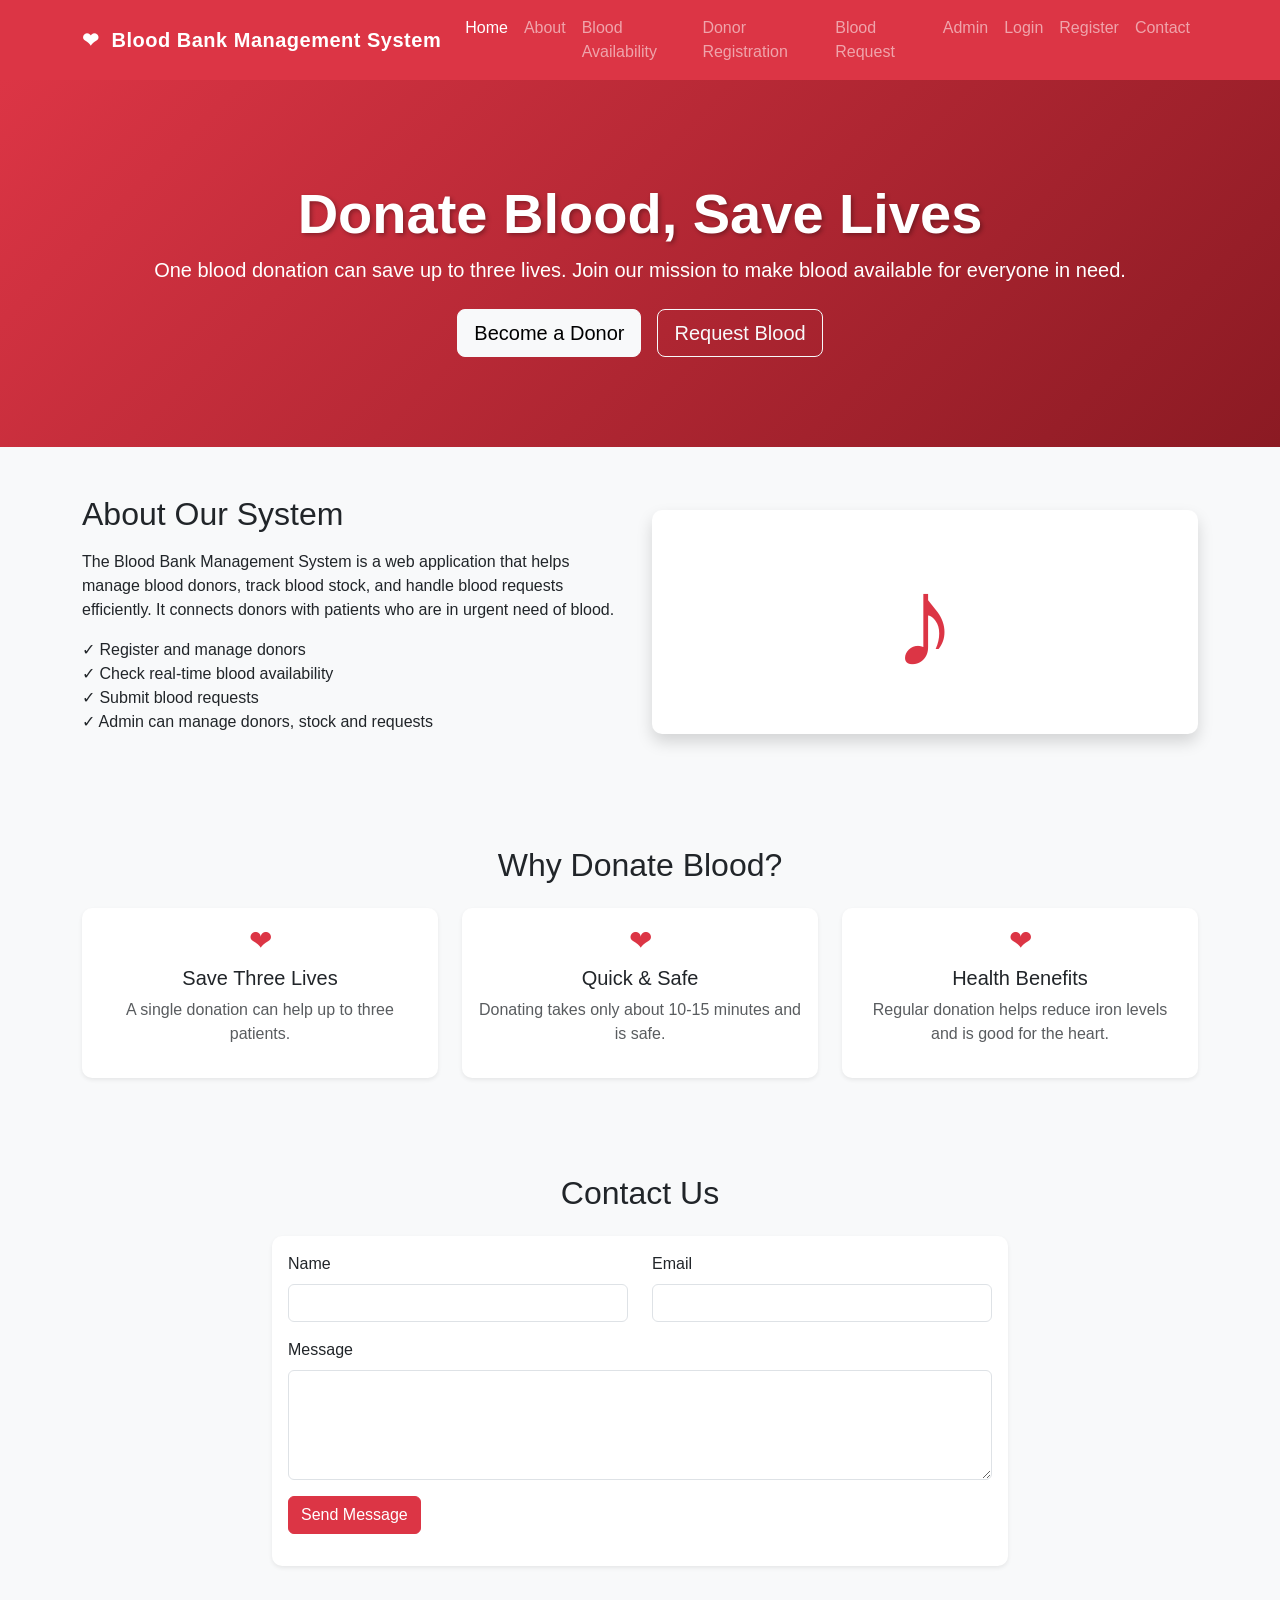
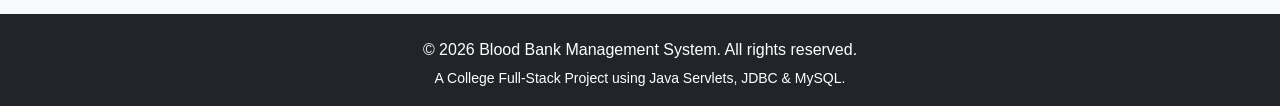
<file: src/main/webapp/index.html>
<!DOCTYPE html>
<html lang="en">
<head>
    <meta charset="UTF-8">
    <meta name="viewport" content="width=device-width, initial-scale=1.0">
    <title>Home | Blood Bank Management System</title>
    <link href="https://cdn.jsdelivr.net/npm/bootstrap@5.3.3/dist/css/bootstrap.min.css" rel="stylesheet">
    <link rel="stylesheet" href="css/style.css">
</head>
<body>

    <!-- Navbar -->
    <nav class="navbar navbar-expand-lg navbar-dark bg-danger">
        <div class="container">
            <a class="navbar-brand fw-bold" href="index.html">
                <span class="heart-icon">&#10084;</span> Blood Bank Management System
            </a>
            <button class="navbar-toggler" type="button" data-bs-toggle="collapse" data-bs-target="#navMenu">
                <span class="navbar-toggler-icon"></span>
            </button>
            <div class="collapse navbar-collapse" id="navMenu">
                <ul class="navbar-nav ms-auto">
                    <li class="nav-item"><a class="nav-link active" href="index.html">Home</a></li>
                    <li class="nav-item"><a class="nav-link" href="#about">About</a></li>
                    <li class="nav-item"><a class="nav-link" href="blood-availability">Blood Availability</a></li>
                    <li class="nav-item"><a class="nav-link" href="donor.html">Donor Registration</a></li>
                    <li class="nav-item"><a class="nav-link" href="blood-request.html">Blood Request</a></li>
                    <li class="nav-item"><a class="nav-link" href="admin-login.html">Admin</a></li>
                    <li class="nav-item"><a class="nav-link" href="login.html">Login</a></li>
                    <li class="nav-item"><a class="nav-link" href="register.html">Register</a></li>
                    <li class="nav-item"><a class="nav-link" href="#contact">Contact</a></li>
                </ul>
            </div>
        </div>
    </nav>

    <!-- Hero Section -->
    <section class="hero-section text-center text-white">
        <div class="container">
            <h1 class="display-4 fw-bold">Donate Blood, Save Lives</h1>
            <p class="lead">One blood donation can save up to three lives. Join our mission
               to make blood available for everyone in need.</p>
            <div class="d-flex justify-content-center gap-3 mt-4">
                <a href="donor.html" class="btn btn-light btn-lg">Become a Donor</a>
                <a href="blood-request.html" class="btn btn-outline-light btn-lg">Request Blood</a>
            </div>
        </div>
    </section>

    <!-- About Section -->
    <section id="about" class="py-5">
        <div class="container">
            <div class="row align-items-center">
                <div class="col-md-6">
                    <h2 class="mb-3">About Our System</h2>
                    <p>
                        The Blood Bank Management System is a web application that helps manage blood
                        donors, track blood stock, and handle blood requests efficiently. It connects
                        donors with patients who are in urgent need of blood.
                    </p>
                    <ul class="list-unstyled">
                        <li>&#10003; Register and manage donors</li>
                        <li>&#10003; Check real-time blood availability</li>
                        <li>&#10003; Submit blood requests</li>
                        <li>&#10003; Admin can manage donors, stock and requests</li>
                    </ul>
                </div>
                <div class="col-md-6">
                    <div class="card shadow">
                        <div class="card-body">
                            <div class="text-center text-danger" style="font-size: 8rem;">&#9834;</div>
                        </div>
                    </div>
                </div>
            </div>
        </div>
    </section>

    <!-- Blood Donation Awareness -->
    <section class="awareness-section py-5 bg-light">
        <div class="container">
            <h2 class="text-center mb-4">Why Donate Blood?</h2>
            <div class="row text-center g-4">
                <div class="col-md-4">
                    <div class="card shadow-sm h-100">
                        <div class="card-body">
                            <h3 class="text-danger">&#10084;</h3>
                            <h5>Save Three Lives</h5>
                            <p class="text-muted">A single donation can help up to three patients.</p>
                        </div>
                    </div>
                </div>
                <div class="col-md-4">
                    <div class="card shadow-sm h-100">
                        <div class="card-body">
                            <h3 class="text-danger">&#10084;</h3>
                            <h5>Quick &amp; Safe</h5>
                            <p class="text-muted">Donating takes only about 10-15 minutes and is safe.</p>
                        </div>
                    </div>
                </div>
                <div class="col-md-4">
                    <div class="card shadow-sm h-100">
                        <div class="card-body">
                            <h3 class="text-danger">&#10084;</h3>
                            <h5>Health Benefits</h5>
                            <p class="text-muted">Regular donation helps reduce iron levels and is good for the heart.</p>
                        </div>
                    </div>
                </div>
            </div>
        </div>
    </section>

    <!-- Contact Section -->
    <section id="contact" class="py-5">
        <div class="container">
            <h2 class="text-center mb-4">Contact Us</h2>
            <div class="row justify-content-center">
                <div class="col-md-8">
                    <div class="card shadow-sm">
                        <div class="card-body">
                            <form onsubmit="submitContact(); return false;">
                                <div class="row">
                                    <div class="col-md-6 mb-3">
                                        <label class="form-label">Name</label>
                                        <input type="text" class="form-control" id="contactName" required>
                                    </div>
                                    <div class="col-md-6 mb-3">
                                        <label class="form-label">Email</label>
                                        <input type="email" class="form-control" id="contactEmail" required>
                                    </div>
                                </div>
                                <div class="mb-3">
                                    <label class="form-label">Message</label>
                                    <textarea class="form-control" id="contactMessage" rows="4" required></textarea>
                                </div>
                                <button type="submit" class="btn btn-danger">Send Message</button>
                            </form>
                            <div id="contactMsg" class="mt-3"></div>
                        </div>
                    </div>
                </div>
            </div>
        </div>
    </section>

    <!-- Footer -->
    <footer class="footer bg-dark text-white pt-4 pb-3">
        <div class="container text-center">
            <p class="mb-1">&copy; 2026 Blood Bank Management System. All rights reserved.</p>
            <small>A College Full-Stack Project using Java Servlets, JDBC &amp; MySQL.</small>
        </div>
    </footer>

    <script src="https://cdn.jsdelivr.net/npm/bootstrap@5.3.3/dist/js/bootstrap.bundle.min.js"></script>
    <script src="js/script.js"></script>
</body>
</html>
</file>
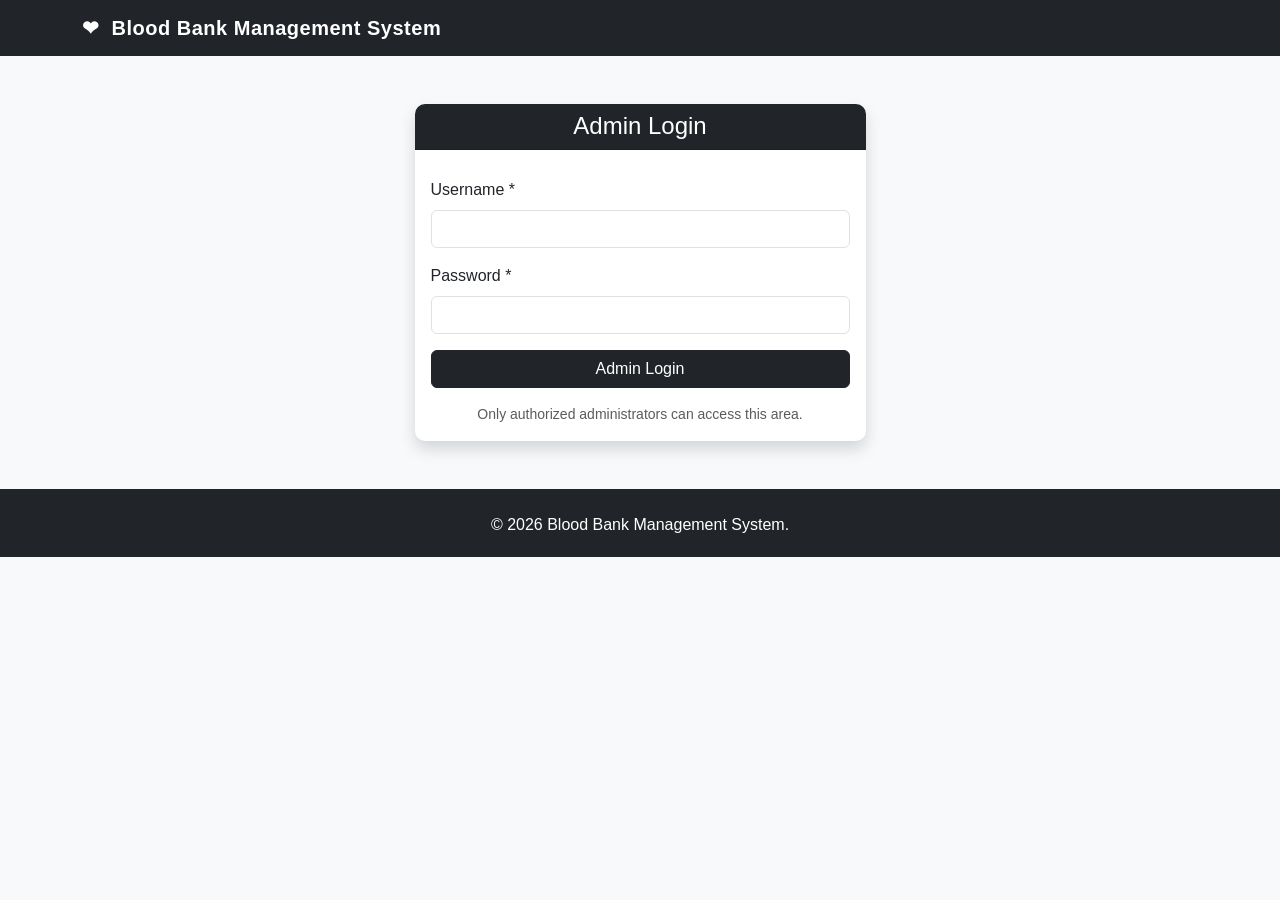
<file: src/main/webapp/admin-login.html>
<!DOCTYPE html>
<html lang="en">
<head>
    <meta charset="UTF-8">
    <meta name="viewport" content="width=device-width, initial-scale=1.0">
    <title>Admin Login | Blood Bank Management System</title>
    <link href="https://cdn.jsdelivr.net/npm/bootstrap@5.3.3/dist/css/bootstrap.min.css" rel="stylesheet">
    <link rel="stylesheet" href="css/style.css">
</head>
<body>

    <nav class="navbar navbar-expand-lg navbar-dark bg-dark">
        <div class="container">
            <a class="navbar-brand fw-bold" href="index.html">
                <span class="heart-icon">&#10084;</span> Blood Bank Management System
            </a>
        </div>
    </nav>

    <div class="container my-5">
        <div class="row justify-content-center">
            <div class="col-md-5">
                <div class="card shadow">
                    <div class="card-header bg-dark text-white text-center">
                        <h4 class="mb-0">Admin Login</h4>
                    </div>
                    <div class="card-body">
                        <div id="msgBox"></div>
                        <form action="AdminLoginServlet" method="post" id="adminLoginForm" novalidate>
                            <div class="mb-3">
                                <label class="form-label">Username *</label>
                                <input type="text" name="username" id="username" class="form-control" required>
                            </div>
                            <div class="mb-3">
                                <label class="form-label">Password *</label>
                                <input type="password" name="password" id="password" class="form-control" required>
                            </div>
                            <button type="submit" class="btn btn-dark w-100">Admin Login</button>
                            <p class="text-center text-muted mt-3 mb-0 small">
                                Only authorized administrators can access this area.
                            </p>
                        </form>
                    </div>
                </div>
            </div>
        </div>
    </div>

    <footer class="footer bg-dark text-white pt-4 pb-3 mt-5">
        <div class="container text-center">
            <p class="mb-1">&copy; 2026 Blood Bank Management System.</p>
        </div>
    </footer>

    <script src="https://cdn.jsdelivr.net/npm/bootstrap@5.3.3/dist/js/bootstrap.bundle.min.js"></script>
    <script src="js/script.js"></script>
</body>
</html>
</file>
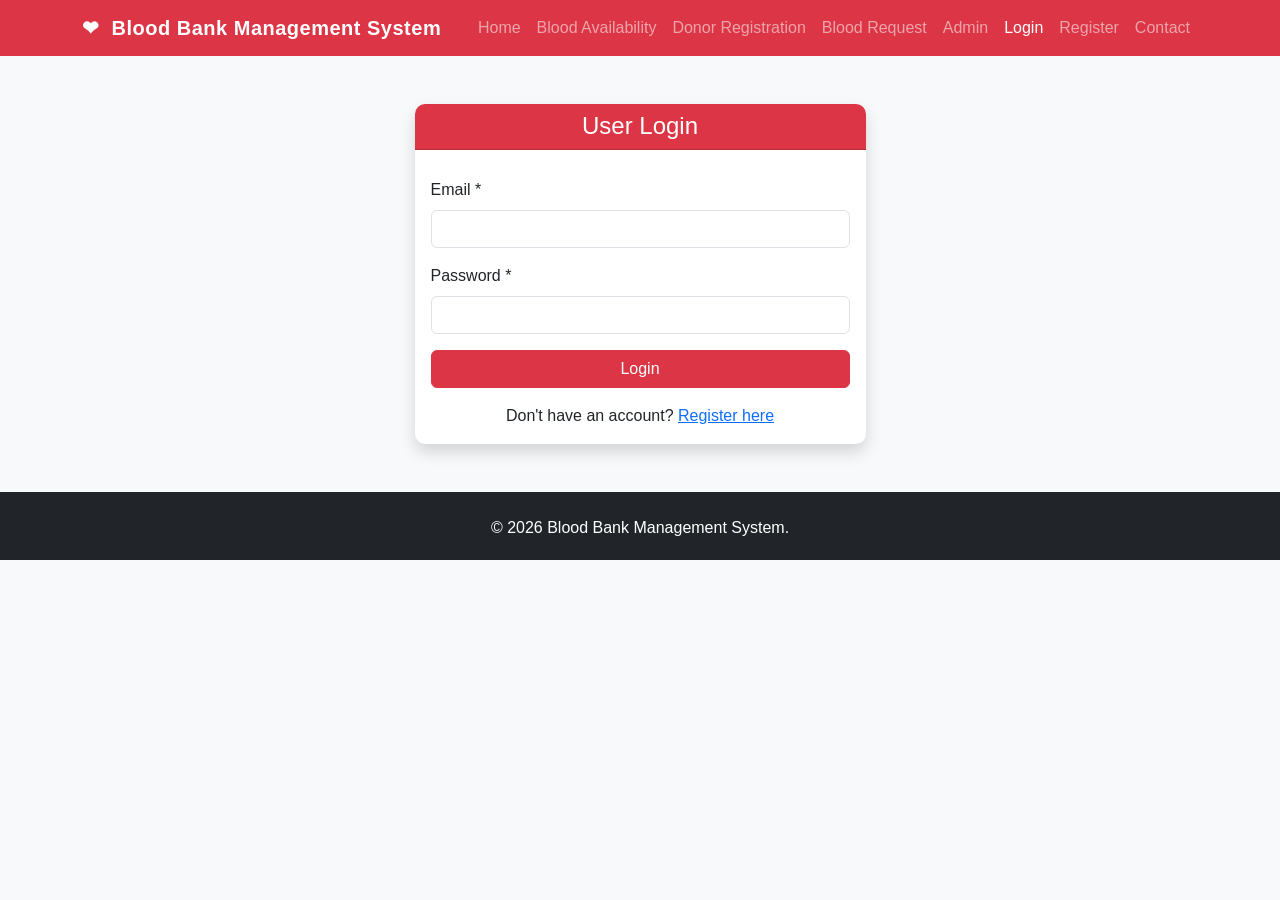
<file: src/main/webapp/login.html>
<!DOCTYPE html>
<html lang="en">
<head>
    <meta charset="UTF-8">
    <meta name="viewport" content="width=device-width, initial-scale=1.0">
    <title>Login | Blood Bank Management System</title>
    <link href="https://cdn.jsdelivr.net/npm/bootstrap@5.3.3/dist/css/bootstrap.min.css" rel="stylesheet">
    <link rel="stylesheet" href="css/style.css">
</head>
<body>

    <nav class="navbar navbar-expand-lg navbar-dark bg-danger">
        <div class="container">
            <a class="navbar-brand fw-bold" href="index.html">
                <span class="heart-icon">&#10084;</span> Blood Bank Management System
            </a>
            <button class="navbar-toggler" type="button" data-bs-toggle="collapse" data-bs-target="#navMenu">
                <span class="navbar-toggler-icon"></span>
            </button>
            <div class="collapse navbar-collapse" id="navMenu">
                <ul class="navbar-nav ms-auto">
                    <li class="nav-item"><a class="nav-link" href="index.html">Home</a></li>
                    <li class="nav-item"><a class="nav-link" href="blood-availability">Blood Availability</a></li>
                    <li class="nav-item"><a class="nav-link" href="donor.html">Donor Registration</a></li>
                    <li class="nav-item"><a class="nav-link" href="blood-request.html">Blood Request</a></li>
                    <li class="nav-item"><a class="nav-link" href="admin-login.html">Admin</a></li>
                    <li class="nav-item"><a class="nav-link active" href="login.html">Login</a></li>
                    <li class="nav-item"><a class="nav-link" href="register.html">Register</a></li>
                    <li class="nav-item"><a class="nav-link" href="index.html#contact">Contact</a></li>
                </ul>
            </div>
        </div>
    </nav>

    <div class="container my-5">
        <div class="row justify-content-center">
            <div class="col-md-5">
                <div class="card shadow">
                    <div class="card-header bg-danger text-white text-center">
                        <h4 class="mb-0">User Login</h4>
                    </div>
                    <div class="card-body">
                        <div id="msgBox"></div>
                        <form action="LoginServlet" method="post" id="loginForm" novalidate>
                            <div class="mb-3">
                                <label class="form-label">Email *</label>
                                <input type="email" name="email" id="email" class="form-control" required>
                            </div>
                            <div class="mb-3">
                                <label class="form-label">Password *</label>
                                <input type="password" name="password" id="password" class="form-control" required>
                            </div>
                            <button type="submit" class="btn btn-danger w-100">Login</button>
                            <p class="text-center mt-3 mb-0">
                                Don't have an account? <a href="register.html">Register here</a>
                            </p>
                        </form>
                    </div>
                </div>
            </div>
        </div>
    </div>

    <footer class="footer bg-dark text-white pt-4 pb-3 mt-5">
        <div class="container text-center">
            <p class="mb-1">&copy; 2026 Blood Bank Management System.</p>
        </div>
    </footer>

    <script src="https://cdn.jsdelivr.net/npm/bootstrap@5.3.3/dist/js/bootstrap.bundle.min.js"></script>
    <script src="js/script.js"></script>
</body>
</html>
</file>
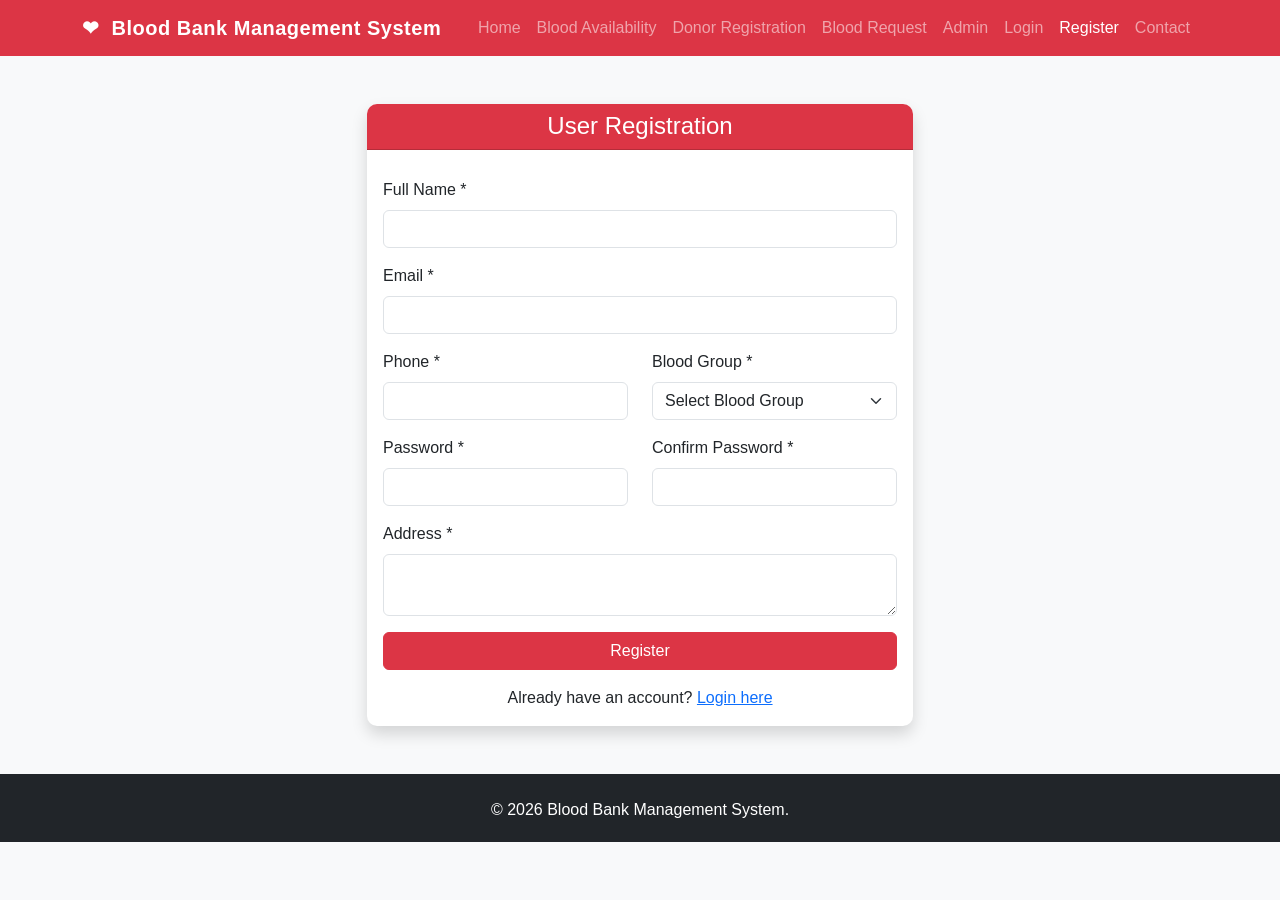
<file: src/main/webapp/register.html>
<!DOCTYPE html>
<html lang="en">
<head>
    <meta charset="UTF-8">
    <meta name="viewport" content="width=device-width, initial-scale=1.0">
    <title>Register | Blood Bank Management System</title>
    <link href="https://cdn.jsdelivr.net/npm/bootstrap@5.3.3/dist/css/bootstrap.min.css" rel="stylesheet">
    <link rel="stylesheet" href="css/style.css">
</head>
<body>

    <nav class="navbar navbar-expand-lg navbar-dark bg-danger">
        <div class="container">
            <a class="navbar-brand fw-bold" href="index.html">
                <span class="heart-icon">&#10084;</span> Blood Bank Management System
            </a>
            <button class="navbar-toggler" type="button" data-bs-toggle="collapse" data-bs-target="#navMenu">
                <span class="navbar-toggler-icon"></span>
            </button>
            <div class="collapse navbar-collapse" id="navMenu">
                <ul class="navbar-nav ms-auto">
                    <li class="nav-item"><a class="nav-link" href="index.html">Home</a></li>
                    <li class="nav-item"><a class="nav-link" href="blood-availability">Blood Availability</a></li>
                    <li class="nav-item"><a class="nav-link" href="donor.html">Donor Registration</a></li>
                    <li class="nav-item"><a class="nav-link" href="blood-request.html">Blood Request</a></li>
                    <li class="nav-item"><a class="nav-link" href="admin-login.html">Admin</a></li>
                    <li class="nav-item"><a class="nav-link" href="login.html">Login</a></li>
                    <li class="nav-item"><a class="nav-link active" href="register.html">Register</a></li>
                    <li class="nav-item"><a class="nav-link" href="index.html#contact">Contact</a></li>
                </ul>
            </div>
        </div>
    </nav>

    <div class="container my-5">
        <div class="row justify-content-center">
            <div class="col-md-7 col-lg-6">
                <div class="card shadow">
                    <div class="card-header bg-danger text-white text-center">
                        <h4 class="mb-0">User Registration</h4>
                    </div>
                    <div class="card-body">
                        <div id="msgBox"></div>
                        <form action="RegisterServlet" method="post" id="registerForm" novalidate>
                            <div class="mb-3">
                                <label class="form-label">Full Name *</label>
                                <input type="text" name="fullName" id="fullName" class="form-control" required>
                            </div>
                            <div class="mb-3">
                                <label class="form-label">Email *</label>
                                <input type="email" name="email" id="email" class="form-control" required>
                            </div>
                            <div class="row">
                                <div class="col-md-6 mb-3">
                                    <label class="form-label">Phone *</label>
                                    <input type="tel" name="phone" id="phone" class="form-control" required>
                                </div>
                                <div class="col-md-6 mb-3">
                                    <label class="form-label">Blood Group *</label>
                                    <select name="bloodGroup" id="bloodGroup" class="form-select" required>
                                        <option value="">Select Blood Group</option>
                                        <option>A+</option><option>A-</option><option>B+</option>
                                        <option>B-</option><option>AB+</option><option>AB-</option>
                                        <option>O+</option><option>O-</option>
                                    </select>
                                </div>
                            </div>
                            <div class="row">
                                <div class="col-md-6 mb-3">
                                    <label class="form-label">Password *</label>
                                    <input type="password" name="password" id="password" class="form-control" required>
                                </div>
                                <div class="col-md-6 mb-3">
                                    <label class="form-label">Confirm Password *</label>
                                    <input type="password" name="confirmPassword" id="confirmPassword" class="form-control" required>
                                </div>
                            </div>
                            <div class="mb-3">
                                <label class="form-label">Address *</label>
                                <textarea name="address" id="address" class="form-control" rows="2" required></textarea>
                            </div>
                            <button type="submit" class="btn btn-danger w-100">Register</button>
                            <p class="text-center mt-3 mb-0">
                                Already have an account? <a href="login.html">Login here</a>
                            </p>
                        </form>
                    </div>
                </div>
            </div>
        </div>
    </div>

    <footer class="footer bg-dark text-white pt-4 pb-3 mt-5">
        <div class="container text-center">
            <p class="mb-1">&copy; 2026 Blood Bank Management System.</p>
        </div>
    </footer>

    <script src="https://cdn.jsdelivr.net/npm/bootstrap@5.3.3/dist/js/bootstrap.bundle.min.js"></script>
    <script src="js/script.js"></script>
</body>
</html>
</file>
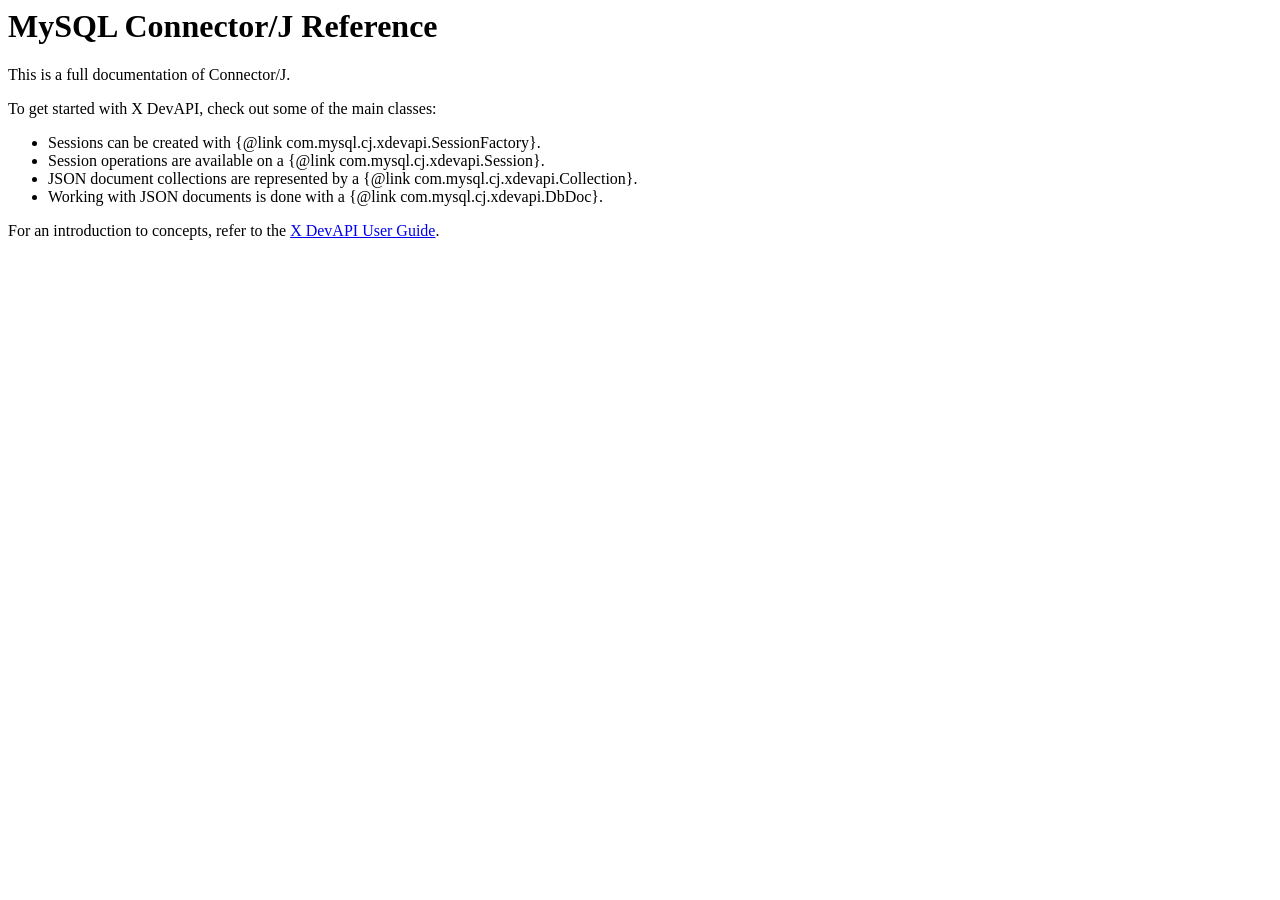
<file: src/main/webapp/WEB-INF/lib/mysql-connector-j-26.7.0/src/main/doc/connector-j-overview.html>
<body>
  <h1>MySQL Connector/J Reference</h1>

  <p>This is a full documentation of Connector/J.</p>

  <p>To get started with X DevAPI, check out some of the main classes:</p>

  <ul>
    <li>Sessions can be created with {@link com.mysql.cj.xdevapi.SessionFactory}.</li>
    <li>Session operations are available on a {@link com.mysql.cj.xdevapi.Session}.</li>
    <li>JSON document collections are represented by a {@link com.mysql.cj.xdevapi.Collection}.</li>
    <li>Working with JSON documents is done with a {@link com.mysql.cj.xdevapi.DbDoc}.</li>
  </ul>

  <p>For an introduction to concepts, refer to the <a href="http://dev.mysql.com/doc/x-devapi-userguide/en/index.html" target="_blank">X DevAPI User
      Guide</a>.</p>
</body>
</file>
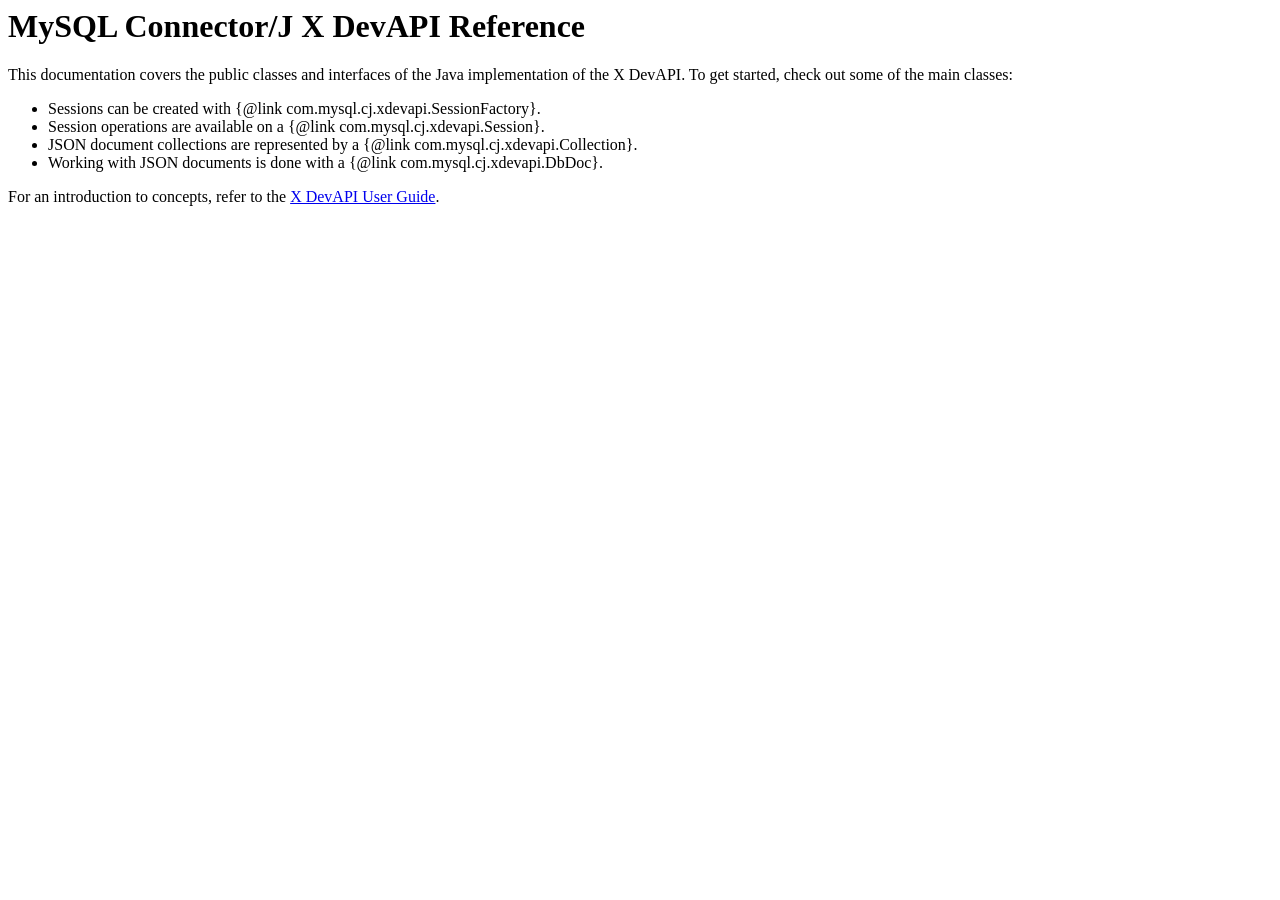
<file: src/main/webapp/WEB-INF/lib/mysql-connector-j-26.7.0/src/main/doc/mysqlx-overview.html>
<body>
  <h1>MySQL Connector/J X DevAPI Reference</h1>

  <p>This documentation covers the public classes and interfaces of the Java implementation of the X DevAPI. To get started, check out some of the main
      classes:</p>

  <ul>
    <li>Sessions can be created with {@link com.mysql.cj.xdevapi.SessionFactory}.</li>
    <li>Session operations are available on a {@link com.mysql.cj.xdevapi.Session}.</li>
    <li>JSON document collections are represented by a {@link com.mysql.cj.xdevapi.Collection}.</li>
    <li>Working with JSON documents is done with a {@link com.mysql.cj.xdevapi.DbDoc}.</li>
  </ul>

  <p>For an introduction to concepts, refer to the <a href="http://dev.mysql.com/doc/x-devapi-userguide/en/index.html" target="_blank">X DevAPI User
      Guide</a>.</p>
</body>
</file>
<file: src/main/webapp/css/style.css>
/* =====================================================
   Blood Bank Management System - Main Stylesheet
   ===================================================== */

/* Global */
body {
    font-family: 'Segoe UI', Tahoma, Geneva, Verdana, sans-serif;
    background-color: #f8f9fa;
}

.heart-icon {
    color: #fff;
    margin-right: 6px;
}

/* Navbar */
.navbar-brand {
    letter-spacing: 0.5px;
}

/* Hero Section */
.hero-section {
    background: linear-gradient(135deg, #dc3545 0%, #8b1a23 100%);
    padding: 100px 0 90px;
}
.hero-section h1 {
    text-shadow: 2px 2px 4px rgba(0, 0, 0, 0.3);
}

/* Page header for sub pages */
.page-header {
    background: linear-gradient(135deg, #dc3545 0%, #8b1a23 100%);
    padding: 45px 0;
}
.page-header h1 {
    text-shadow: 2px 2px 4px rgba(0, 0, 0, 0.3);
}

/* Cards */
.card {
    border: none;
    border-radius: 10px;
}
.card-header {
    border-radius: 10px 10px 0 0 !important;
    font-weight: 600;
}

/* Stat cards on dashboard */
.stat-card {
    border-top: 4px solid transparent;
}
.stat-card:hover {
    transform: translateY(-4px);
    transition: transform 0.2s ease;
}

/* Tables */
.table thead th {
    background-color: #343a40;
    color: #fff;
    white-space: nowrap;
}
.badge {
    font-size: 0.85rem;
}

/* Footer */
.footer {
    background-color: #212529;
}

/* Success / error alerts */
#msgBox {
    margin-bottom: 12px;
}

/* Availability cards */
.blood-group-card .card {
    border: 1px solid #e9ecef;
}
.blood-group-card .card:hover {
    box-shadow: 0 0.5rem 1rem rgba(0, 0, 0, 0.15) !important;
}

/* Responsive tweaks */
@media (max-width: 576px) {
    .hero-section {
        padding: 70px 0 60px;
    }
}
</file>
